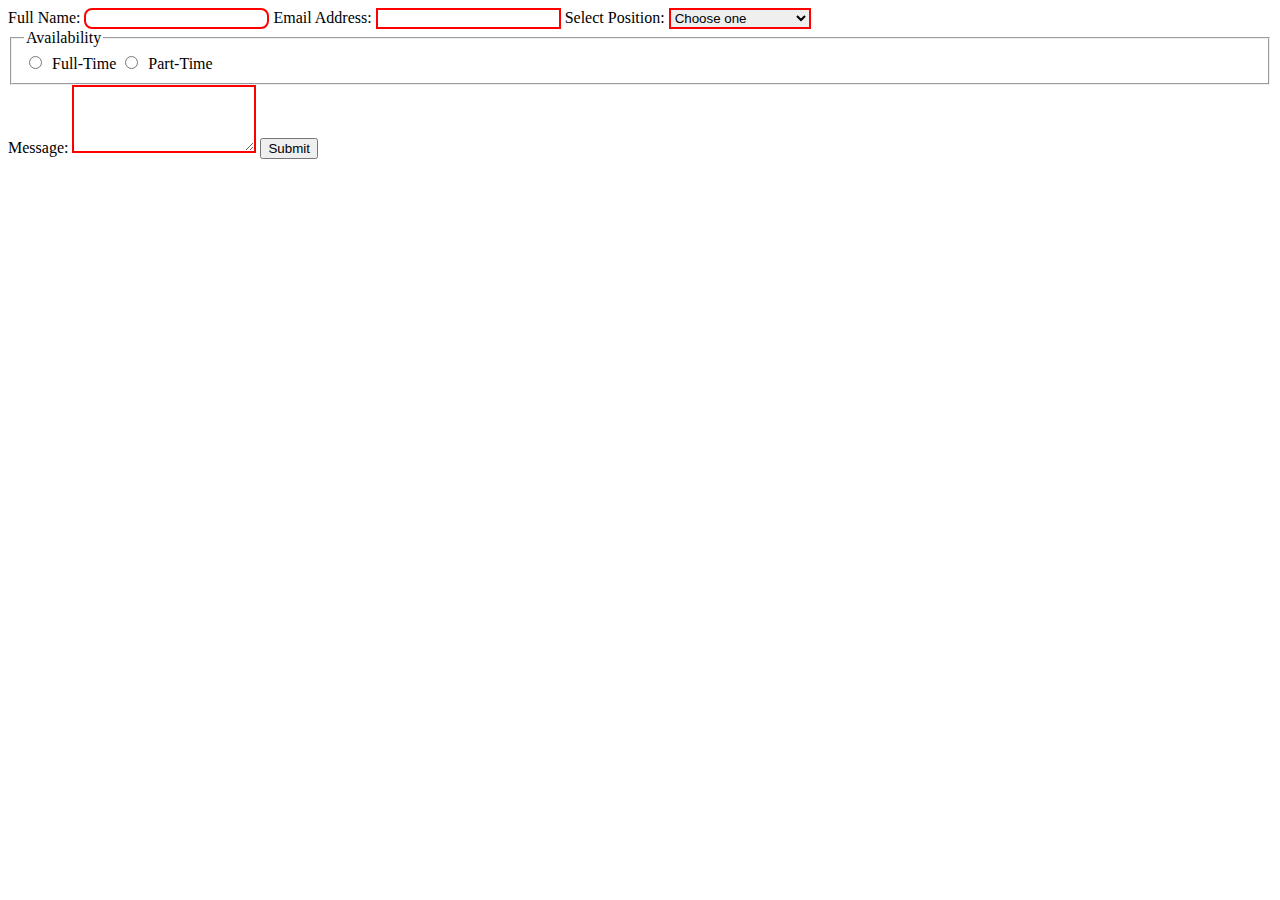
<file: job-application-form/index.html>
<!DOCTYPE html>
<html lang="en">
<head>
  <meta charset="UTF-8">
  <meta name="viewport" content="width=device-width, initial-scale=1.0">
  <link rel="stylesheet" href="styles.css">
  <title>Job Application Form</title>
</head>
<body>

  <div class="container">

    <form>

      <!-- Full Name -->
      <label for="name">Full Name:</label>
      <input type="text" id="name" required>

      <!-- Email -->
      <label for="email">Email Address:</label>
      <input type="email" id="email" required>

      <!-- Select Position -->
      <label for="position">Select Position:</label>
      <select id="position" required>
        <option value="">Choose one</option>
        <option>Frontend Developer</option>
        <option>Backend Developer</option>
        <option>UI/UX Designer</option>
      </select>

      <!-- Radio Group -->
      <fieldset class="radio-group">
        <legend>Availability</legend>

        <label>
          <input type="radio" name="availability" value="full-time" required>
          Full-Time
        </label>

        <label>
          <input type="radio" name="availability" value="part-time">
          Part-Time
        </label>
      </fieldset>

      <!-- Message -->
      <label for="message">Message:</label>
      <textarea id="message" rows="4" required></textarea>

      <!-- Submit Button -->
      <button type="submit">Submit</button>

    </form>

  </div>

</body>
</html>
</file>
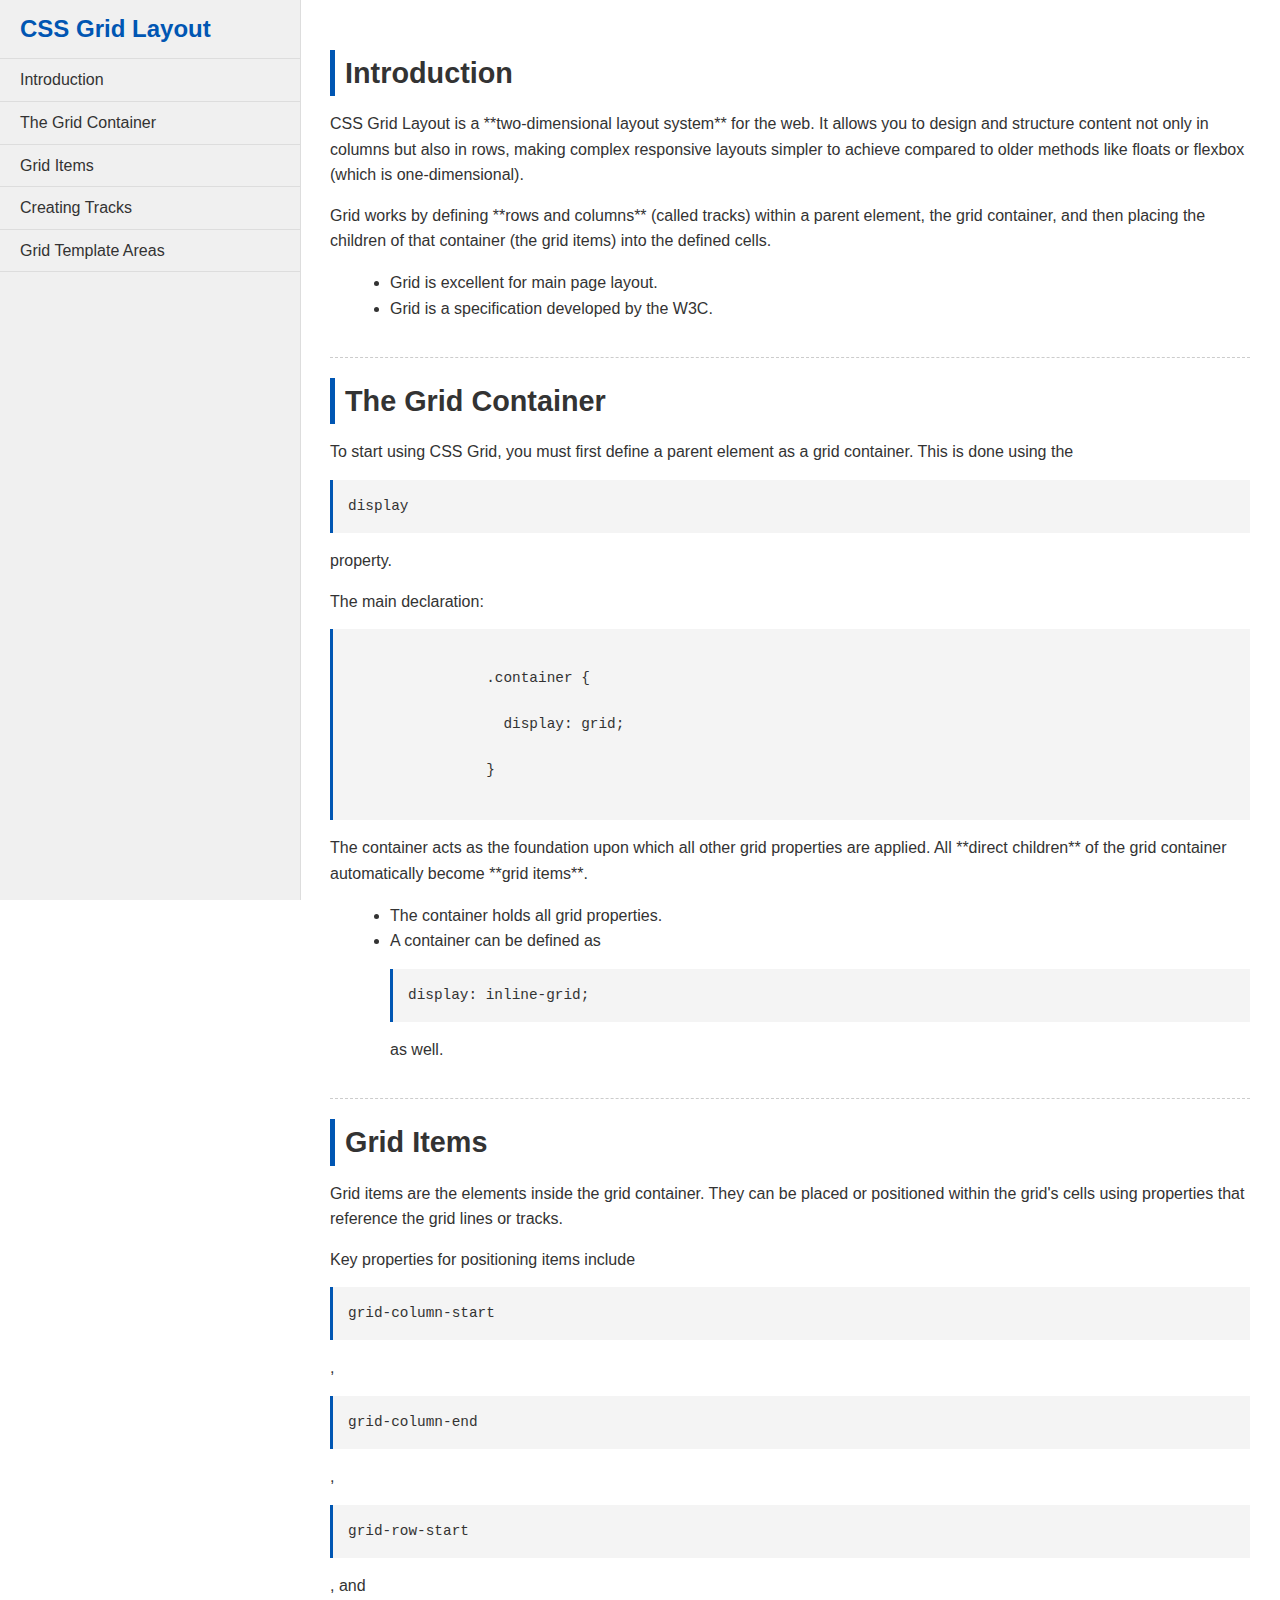
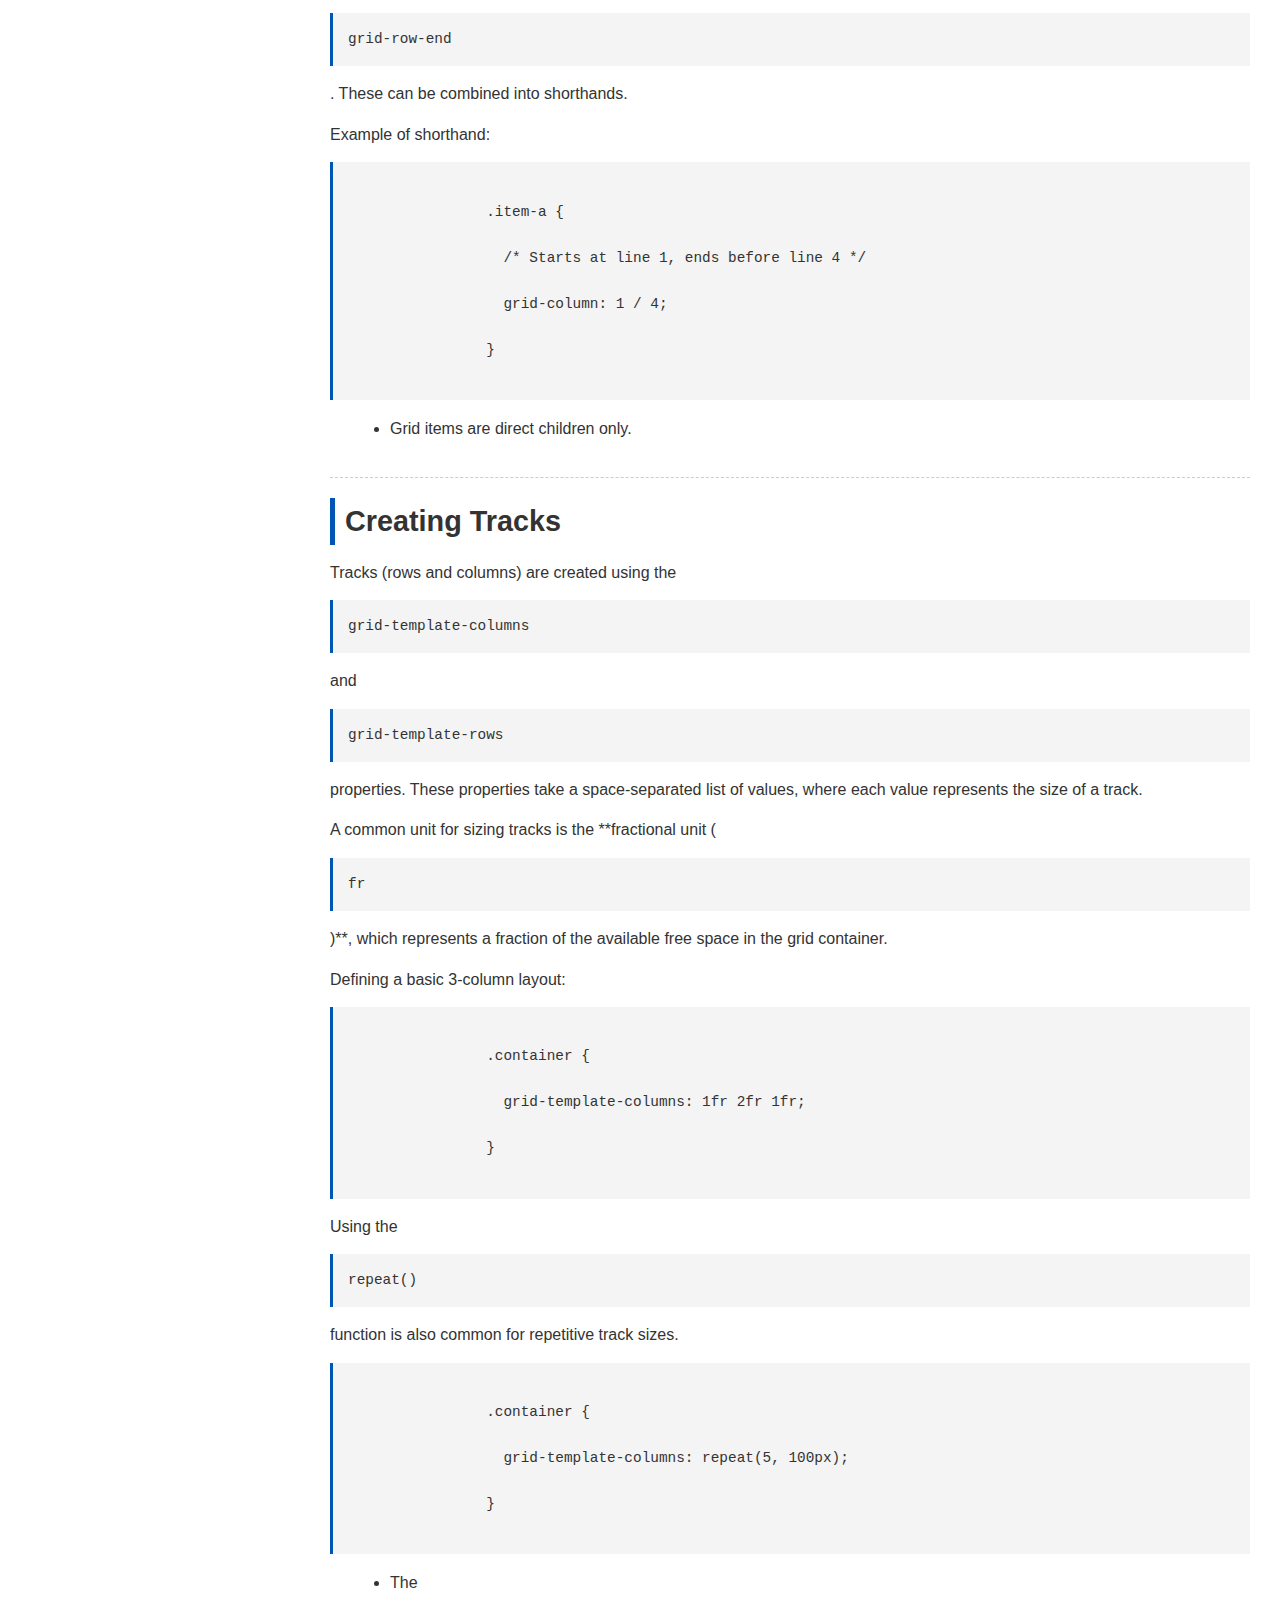
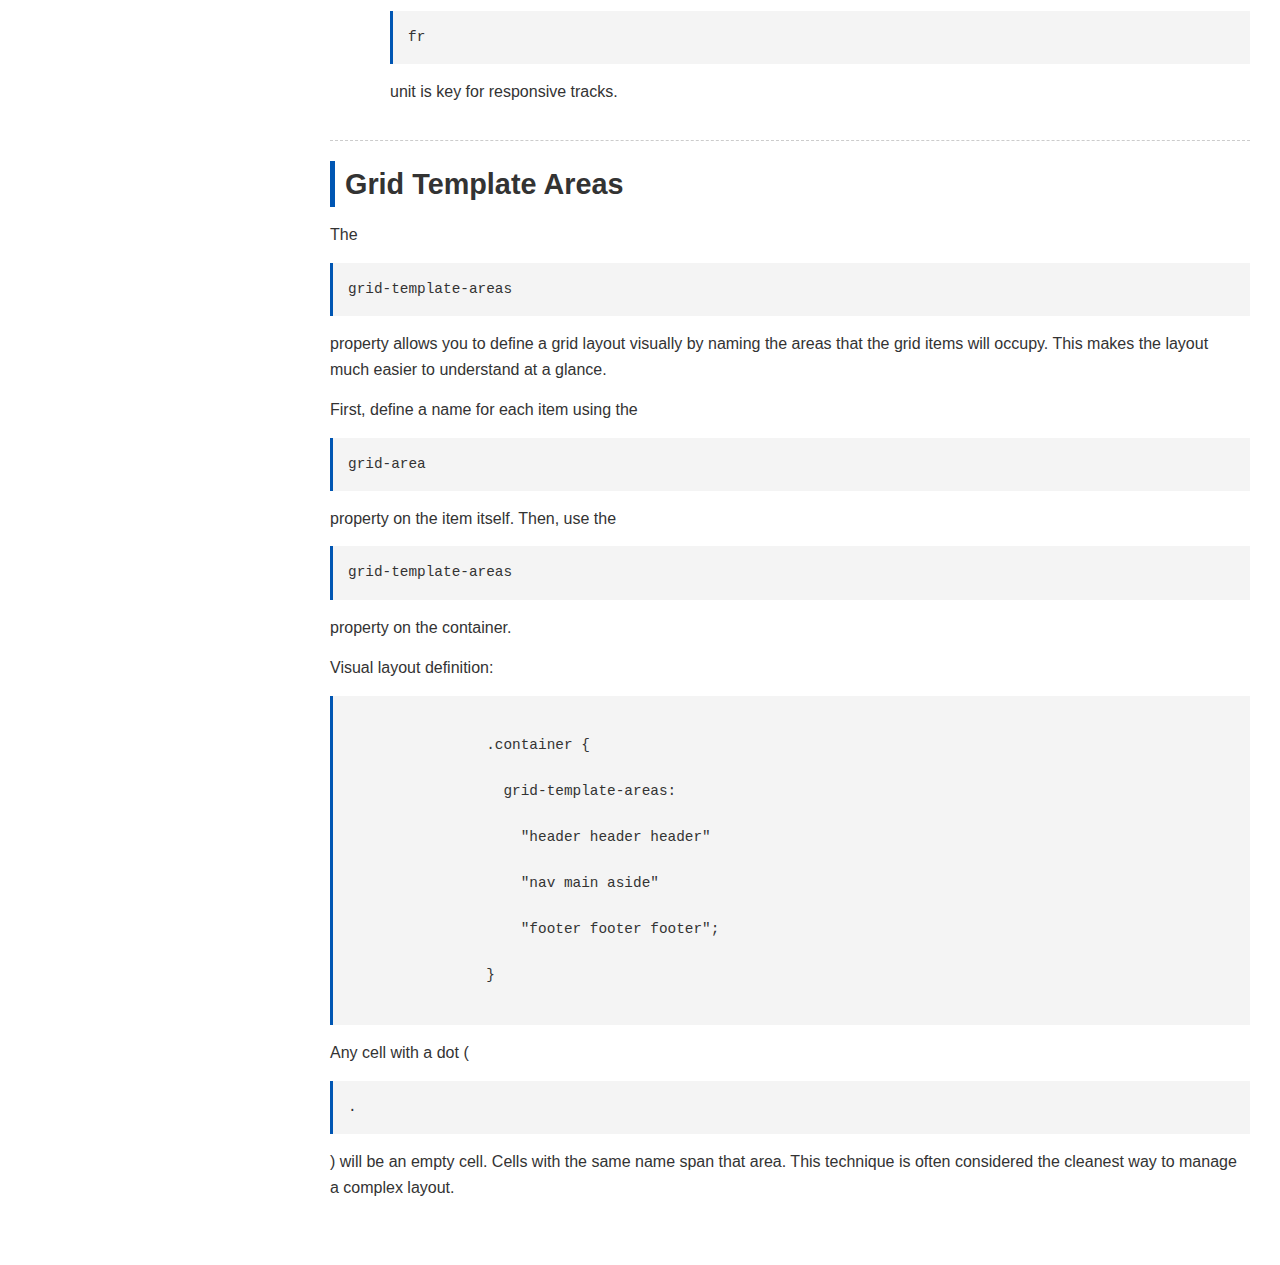
<file: pp/index.html>
<!DOCTYPE html>
<html lang="en">
<head>
    <meta charset="UTF-8">
    <meta name="viewport" content="width=device-width, initial-scale=1.0">
    <title>CSS Grid Documentation</title>
    <link rel="stylesheet" href="styles.css">
</head>
<body>

    <nav id="navbar">
        <header>CSS Grid Layout</header>
        
        <a class="nav-link" href="#Introduction">Introduction</a>
        <a class="nav-link" href="#The_Grid_Container">The Grid Container</a>
        <a class="nav-link" href="#Grid_Items">Grid Items</a>
        <a class="nav-link" href="#Creating_Tracks">Creating Tracks</a>
        <a class="nav-link" href="#Grid_Template_Areas">Grid Template Areas</a>
    </nav>

    <main id="main-doc">
        
        <section class="main-section" id="Introduction">
            <header>Introduction</header>
            
            <p>
                CSS Grid Layout is a **two-dimensional layout system** for the web. It allows you to design and structure content not only in columns but also in rows, making complex responsive layouts simpler to achieve compared to older methods like floats or flexbox (which is one-dimensional).
            </p>
            <p>
                Grid works by defining **rows and columns** (called tracks) within a parent element, the grid container, and then placing the children of that container (the grid items) into the defined cells.
            </p>
            
            <ul>
                <li>Grid is excellent for main page layout.</li>
                <li>Grid is a specification developed by the W3C.</li>
            </ul>
        </section>

        <section class="main-section" id="The_Grid_Container">
            <header>The Grid Container</header>
            
            <p>
                To start using CSS Grid, you must first define a parent element as a grid container. This is done using the <code>display</code> property.
            </p>
            
            <p>The main declaration:</p>
            <code>
                .container {<br>
                &nbsp;&nbsp;display: grid;<br>
                }
            </code>
            
            <p>
                The container acts as the foundation upon which all other grid properties are applied. All **direct children** of the grid container automatically become **grid items**.
            </p>
            <ul>
                <li>The container holds all grid properties.</li>
                <li>A container can be defined as <code>display: inline-grid;</code> as well.</li>
            </ul>
        </section>

        <section class="main-section" id="Grid_Items">
            <header>Grid Items</header>
            
            <p>
                Grid items are the elements inside the grid container. They can be placed or positioned within the grid's cells using properties that reference the grid lines or tracks.
            </p>
            
            <p>
                Key properties for positioning items include <code>grid-column-start</code>, <code>grid-column-end</code>, <code>grid-row-start</code>, and <code>grid-row-end</code>. These can be combined into shorthands.
            </p>

            <p>Example of shorthand:</p>
            <code>
                .item-a {<br>
                &nbsp;&nbsp;/* Starts at line 1, ends before line 4 */<br>
                &nbsp;&nbsp;grid-column: 1 / 4;<br>
                }
            </code>
            
            <ul>
                <li>Grid items are direct children only.</li>
            </ul>
        </section>

        <section class="main-section" id="Creating_Tracks">
            <header>Creating Tracks</header>
            
            <p>
                Tracks (rows and columns) are created using the <code>grid-template-columns</code> and <code>grid-template-rows</code> properties. These properties take a space-separated list of values, where each value represents the size of a track.
            </p>
            
            <p>
                A common unit for sizing tracks is the **fractional unit (<code>fr</code>)**, which represents a fraction of the available free space in the grid container.
            </p>

            <p>Defining a basic 3-column layout:</p>
            <code>
                .container {<br>
                &nbsp;&nbsp;grid-template-columns: 1fr 2fr 1fr;<br>
                }
            </code>
            
            <p>Using the <code>repeat()</code> function is also common for repetitive track sizes.</p>
            <code>
                .container {<br>
                &nbsp;&nbsp;grid-template-columns: repeat(5, 100px);<br>
                }
            </code>
            
            <ul>
                <li>The <code>fr</code> unit is key for responsive tracks.</li>
            </ul>
        </section>

        <section class="main-section" id="Grid_Template_Areas">
            <header>Grid Template Areas</header>
            
            <p>
                The <code>grid-template-areas</code> property allows you to define a grid layout visually by naming the areas that the grid items will occupy. This makes the layout much easier to understand at a glance.
            </p>
            
            <p>
                First, define a name for each item using the <code>grid-area</code> property on the item itself. Then, use the <code>grid-template-areas</code> property on the container.
            </p>

            <p>Visual layout definition:</p>
            <code>
                .container {<br>
                &nbsp;&nbsp;grid-template-areas: <br>
                &nbsp;&nbsp;&nbsp;&nbsp;"header header header"<br>
                &nbsp;&nbsp;&nbsp;&nbsp;"nav main aside"<br>
                &nbsp;&nbsp;&nbsp;&nbsp;"footer footer footer";<br>
                }
            </code>
            
            <p>
                Any cell with a dot (<code>.</code>) will be an empty cell. Cells with the same name span that area. This technique is often considered the cleanest way to manage a complex layout.
            </p>
            
            </section>
        
    </main>
</body>
</html>
</file>
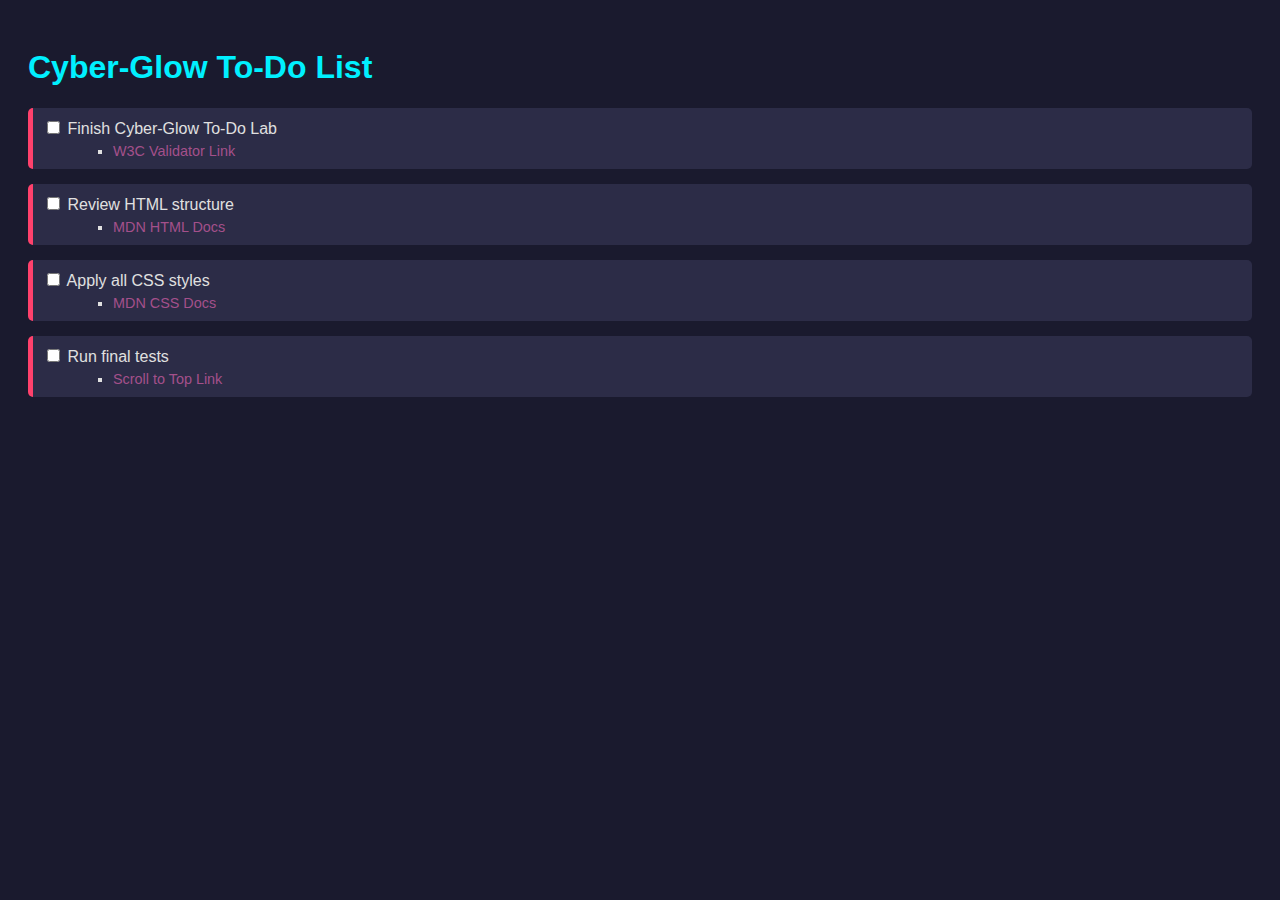
<file: stylized-to-do-list/index.html>
<!DOCTYPE html>
<html lang="en">
<head>
    <meta charset="UTF-8">
    <meta name="viewport" content="width=device-width, initial-scale=1.0">
    <title>Cyber-Glow To-Do</title>
    <link rel="stylesheet" href="styles.css">
</head>
<body>
    <h1>Cyber-Glow To-Do List</h1>
    
    <ul class="todo-list">
        
        <li>
            <input type="checkbox" id="task1">
            <label for="task1">Finish Cyber-Glow To-Do Lab</label>
            
            <ul class="sub-item">
                <li>
                    <a class="sub-item-link" href="https://www.w3.org/" target="_blank">W3C Validator Link</a>
                </li>
            </ul>
        </li>
        
        <li>
            <input type="checkbox" id="task2">
            <label for="task2">Review HTML structure</label>
            <ul class="sub-item">
                <li>
                    <a class="sub-item-link" href="https://developer.mozilla.org/en-US/docs/Web/HTML" target="_blank">MDN HTML Docs</a>
                </li>
            </ul>
        </li>
        
        <li>
            <input type="checkbox" id="task3">
            <label for="task3">Apply all CSS styles</label>
            <ul class="sub-item">
                <li>
                    <a class="sub-item-link" href="https://developer.mozilla.org/en-US/docs/Web/CSS" target="_blank">MDN CSS Docs</a>
                </li>
            </ul>
        </li>
        
        <li>
            <input type="checkbox" id="task4">
            <label for="task4">Run final tests</label>
            <ul class="sub-item">
                <li>
                    <a class="sub-item-link" href="#top" target="_blank">Scroll to Top Link</a>
                </li>
            </ul>
        </li>
        
    </ul>
</body>
</html>
</file>
<file: job-application-form/styles.css>
input:first-of-type {
  border-radius: 8px;
}

/* Focus effect on input + textarea */
input:focus,
textarea:focus {
  border-color: royalblue;
  outline: none;
}

/* Valid state for input, select, textarea */
input:valid,
select:valid,
textarea:valid {
  border: 2px solid green;
}

/* Invalid state */
input:invalid,
select:invalid,
textarea:invalid {
  border: 2px solid red;
}

/* Button hover */
button:hover {
  background-color: darkblue;
  color: white;
}

/* Base styling for radio buttons group */
.radio-group input[type="radio"] {
  margin-right: 6px;
}

/* Selected radio button styling */
.radio-group input[type="radio"]:checked {
  accent-color: royalblue; 
  box-shadow: 0 0 5px royalblue;
  border: 2px solid royalblue;
  background-color: aliceblue;
}

/* Change label text when radio selected */
.radio-group input[type="radio"]:checked + label,
.radio-group label:has(input[type="radio"]:checked) {
  color: royalblue;
  font-weight: bold;
}
</file>
<file: pp/styles.css>
body {
    font-family: 'Arial', sans-serif;
    color: #333;
    line-height: 1.6;
    margin: 0;
    padding: 0;
}

#main-doc {
    padding: 20px;
    margin-top: 50px; /* Space for the fixed top navbar on small screens */
}

/* --- Navbar Styling --- */
#navbar {
    background-color: #f0f0f0; 
    border-bottom: 1px solid #ddd;
    position: fixed; /* Fixed position for mobile and desktop */
    top: 0;
    left: 0;
    width: 100%;
    z-index: 1000;
}

#navbar header {
    font-size: 1.5em;
    font-weight: bold;
    color: #0056b3; 
    padding: 10px 20px;
    text-align: center;
}

.nav-link {
    display: block; 
    text-decoration: none;
    color: #333;
    padding: 8px 20px;
    border-top: 1px solid #ddd;
    transition: background-color 0.2s;
}

.nav-link:hover {
    background-color: #e0e0e0;
    color: #0056b3;
}


.main-section {
    padding: 20px 0;
    border-bottom: 1px dashed #ccc;
}

.main-section:last-child {
    border-bottom: none;
}

.main-section header {
    font-size: 1.8em;
    color: #333;
    margin-bottom: 15px;
    border-left: 5px solid #0056b3; 
    padding-left: 10px;
    font-weight: 600;
}

p {
    margin: 15px 0;
}


code {
    display: block;
    background-color: #f4f4f4;
    padding: 15px;
    margin: 15px 0;
    border-left: 3px solid #0056b3;
    white-space: pre-wrap; /* Allows text to wrap */
    font-family: 'Courier New', monospace;
    font-size: 0.9em;
}

ul {
    margin-left: 20px;
}




@media (min-width: 860px) {
    
    #navbar {
        width: 300px; 
        height: 100%; /* Full height */
        border-right: 1px solid #ddd;
        border-bottom: none;
        overflow-y: auto; /* Allows scrolling within the navbar */
    }

    #navbar header {
        text-align: left;
        border-bottom: 1px solid #ddd;
    }

    #main-doc {
        margin-left: 300px; 
        margin-top: 0; 
        padding: 30px;
    }

    .nav-link {
        border-top: none;
        border-bottom: 1px solid #ddd; 
    }
}
</file>
<file: stylized-to-do-list/styles.css>
/* General Cyber-Glow Styling */
body {
    background-color: #1a1a2e; 
    color: #e0e0e0; 
    font-family: 'Arial', sans-serif;
    padding: 20px;
}

h1 {
    color: #00f0ff; 
   
}

.todo-list {
    list-style: none;
    padding: 0;
}

.todo-list > li {
    margin-bottom: 15px;
    padding: 10px;
    border-left: 5px solid #ff416c; 
    background-color: #2c2c47;
    border-radius: 5px;
}

/* Sub-item list styling */
.sub-item {
    list-style: square;
    margin: 5px 0 0 30px;
    font-size: 0.9em;
}


.sub-item-link {
    text-decoration: none; 
}


.sub-item-link:link {
    color: #a4508b; 
    transition: color 0.1s ease-in-out, outline 0.1s ease-in-out; 
}


.sub-item-link:visited {
    color: #603070; 
}


.sub-item-link:hover {
    color: #00f0ff; 
    text-shadow: 0 0 5px #00f0ff; 
}

 
.sub-item-link:focus {
    outline: 2px solid #ff416c; 
    outline-offset: 2px;
    color: #ff416c; 
}


.sub-item-link:active {
    color: #ffde00; 
}
</file>
